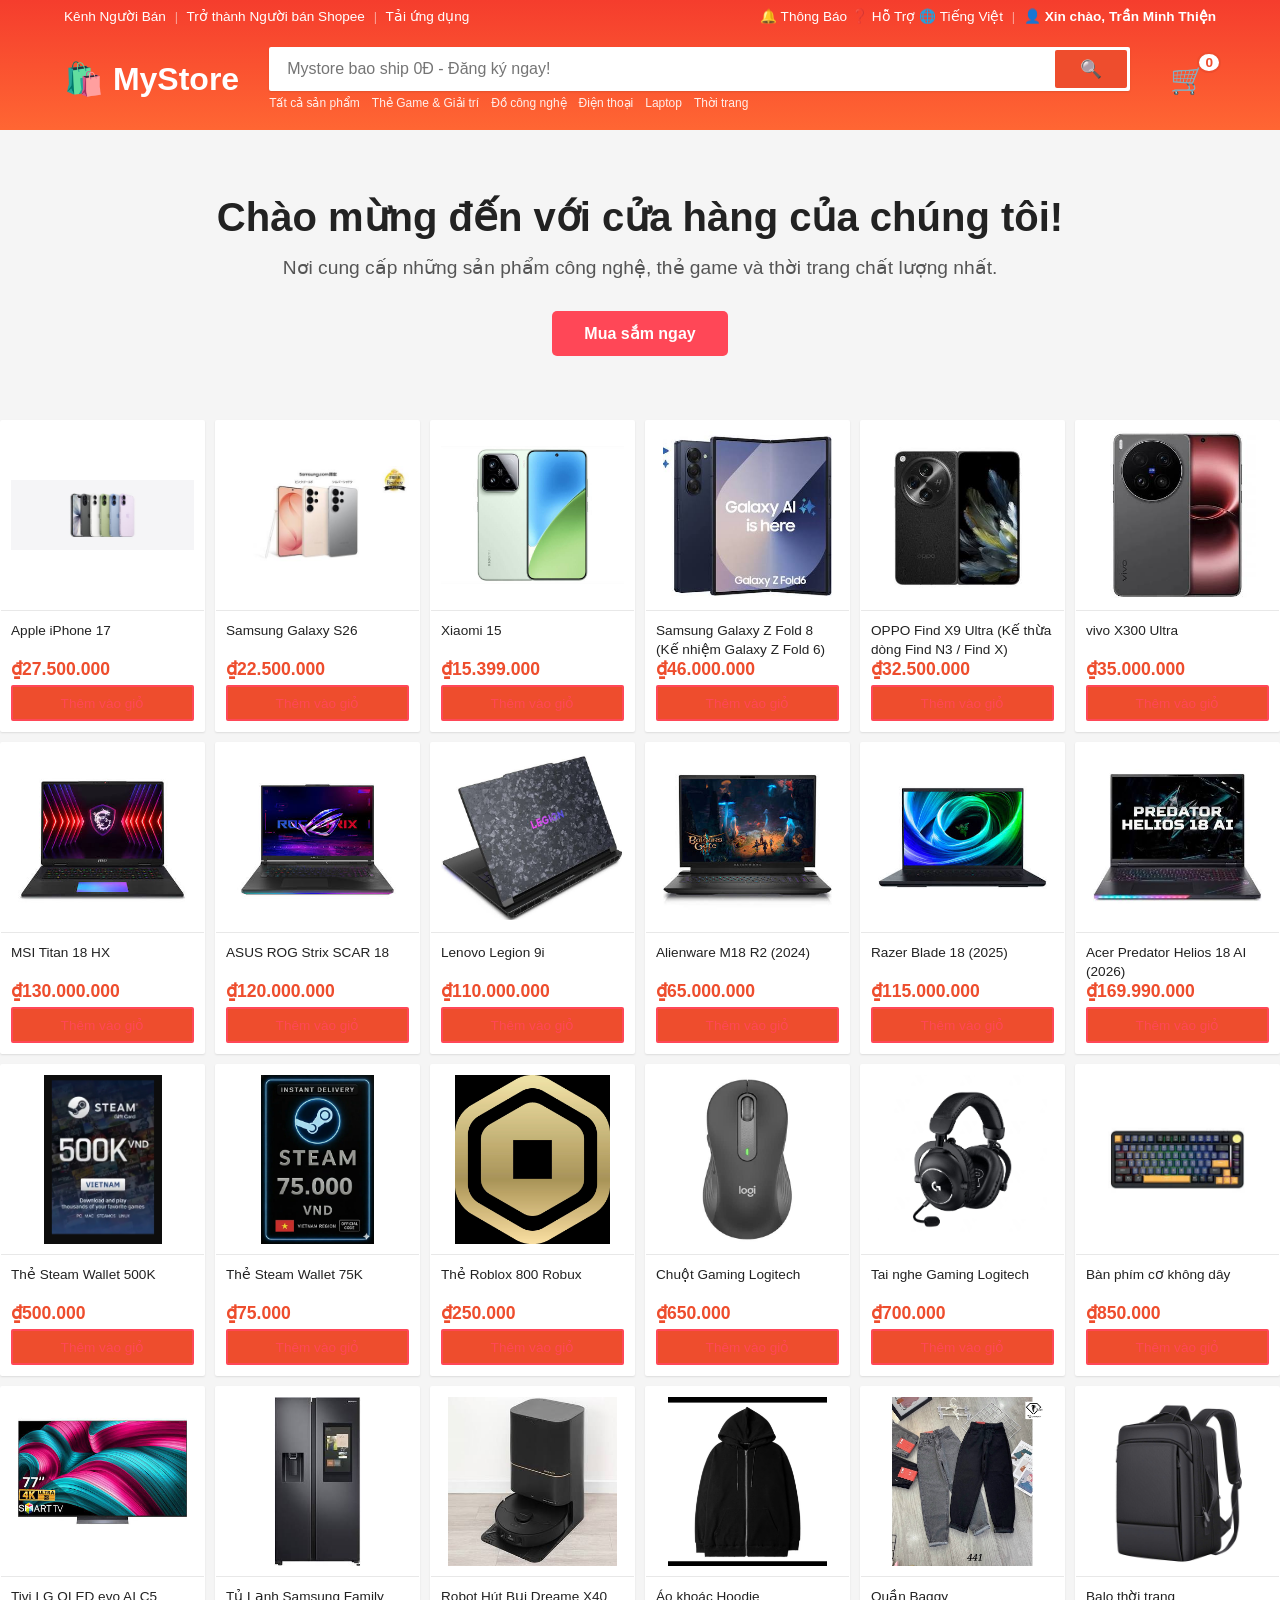
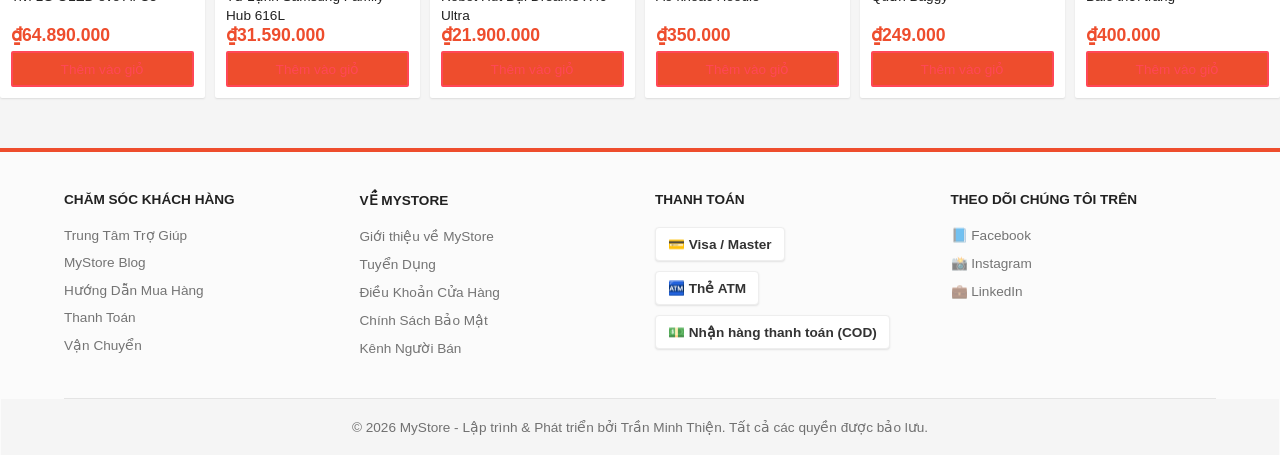
<file: index.html>
<!DOCTYPE html>
<html lang="vi">
<head>
    <meta charset="UTF-8">
    <meta name="viewport" content="width=device-width, initial-scale=1.0">
    <title>Cửa Hàng Của Tôi</title>
    <link rel="stylesheet" href="style.css">
</head>
<body>
    <div class="cart-overlay" id="cart-overlay">
        <div class="cart-popup">
            <div class="cart-header">
                <h2>Giỏ hàng của bạn</h2>
                <button class="close-cart" id="close-cart" aria-label="Đóng giỏ hàng">&times;</button>
            </div>
            <ul id="popup-cart-items">
            </ul>
            <hr>
            <div class="cart-footer">
                <p class="total">Tổng: <span id="popup-cart-total">0</span> VNĐ</p>
                <button id="popup-checkout-btn">Thanh toán</button>
            </div>
        </div>
    </div>

    <header class="shopee-header">
        <div class="header-top">
            <div class="header-links-left">
                <a href="seller.html">Kênh Người Bán</a>
                <span class="divider">|</span>
                <a href="#">Trở thành Người bán Shopee</a>
                <span class="divider">|</span>
                <a href="#">Tải ứng dụng</a>
            </div>
            <div class="header-links-right">
                <a href="#">🔔 Thông Báo</a>
                <a href="#">❓ Hỗ Trợ</a>
                <a href="#">🌐 Tiếng Việt</a>
                <span class="divider">|</span>
                <a href="profile.html" style="font-weight: bold;">👤 Xin chào, Trần Minh Thiện</a>
            </div>
        </div>

        <div class="header-main">
            <div class="logo">
                <a href="index.html">🛍️ MyStore</a>
            </div>
            
            <div class="search-container">
                <div class="shopee-search-box">
                    <input type="text" id="search-input" placeholder="Mystore bao ship 0Đ - Đăng ký ngay!">
                    <button id="search-btn">🔍</button>
                </div>
                <div class="search-tags">
                    <a href="products.html?category=all">Tất cả sản phẩm</a>
                    <a href="products.html?category=game">Thẻ Game & Giải trí</a>
                    <a href="products.html?category=tech">Đồ công nghệ</a>
                    <a href="products.html?category=phone">Điện thoại</a>
                    <a href="products.html?category=laptop">Laptop</a>
                    <a href="products.html?category=fashion">Thời trang</a>
                </div>
            </div>

            <div class="cart-icon-wrapper" id="cart-icon-btn">
                <div class="cart-icon">
                    🛒
                    <span class="cart-badge" id="cart-count">0</span>
                </div>
            </div>
        </div>
    </header>
    <main class="home-main">
        <section class="hero">
            <h1>Chào mừng đến với cửa hàng của chúng tôi!</h1>
            <p>Nơi cung cấp những sản phẩm công nghệ, thẻ game và thời trang chất lượng nhất.</p>
            <a href="products.html" class="btn-primary">Mua sắm ngay</a>
        </section>
    </main>

    <main>
        <section class="products" id="product-list">
        </section>
    <script src="script.js"></script>
    <div id="toast-container"></div>
</body>
    <footer class="shopee-footer">
        <div class="footer-container">
            <div class="footer-col">
                <h4>CHĂM SÓC KHÁCH HÀNG</h4>
                <ul>
                    <li><a href="#">Trung Tâm Trợ Giúp</a></li>
                    <li><a href="#">MyStore Blog</a></li>
                    <li><a href="#">Hướng Dẫn Mua Hàng</a></li>
                    <li><a href="#">Thanh Toán</a></li>
                    <li><a href="#">Vận Chuyển</a></li>
                </ul>
            </div>
            
            <div class="footer-col">
                <h4>VỀ MYSTORE</h4>
                <ul>
                    <li><a href="about.html">Giới thiệu về MyStore</a></li>
                    <li><a href="#">Tuyển Dụng</a></li>
                    <li><a href="#">Điều Khoản Cửa Hàng</a></li>
                    <li><a href="#">Chính Sách Bảo Mật</a></li>
                    <li><a href="seller.html">Kênh Người Bán</a></li>
                </ul>
            </div>
            
            <div class="footer-col">
                <h4>THANH TOÁN</h4>
                <div class="payment-icons">
                    <span class="pay-icon">💳 Visa / Master</span>
                    <span class="pay-icon">🏧 Thẻ ATM</span>
                    <span class="pay-icon">💵 Nhận hàng thanh toán (COD)</span>
                </div>
            </div>
            
            <div class="footer-col">
                <h4>THEO DÕI CHÚNG TÔI TRÊN</h4>
                <ul>
                    <li><a href="#">📘 Facebook</a></li>
                    <li><a href="#">📸 Instagram</a></li>
                    <li><a href="#">💼 LinkedIn</a></li>
                </ul>
            </div>
        </div>
        
        <div class="footer-bottom">
            <p>&copy; 2026 MyStore - Lập trình & Phát triển bởi Trần Minh Thiện. Tất cả các quyền được bảo lưu.</p>
        </div>
    </footer>
</html>
</file>
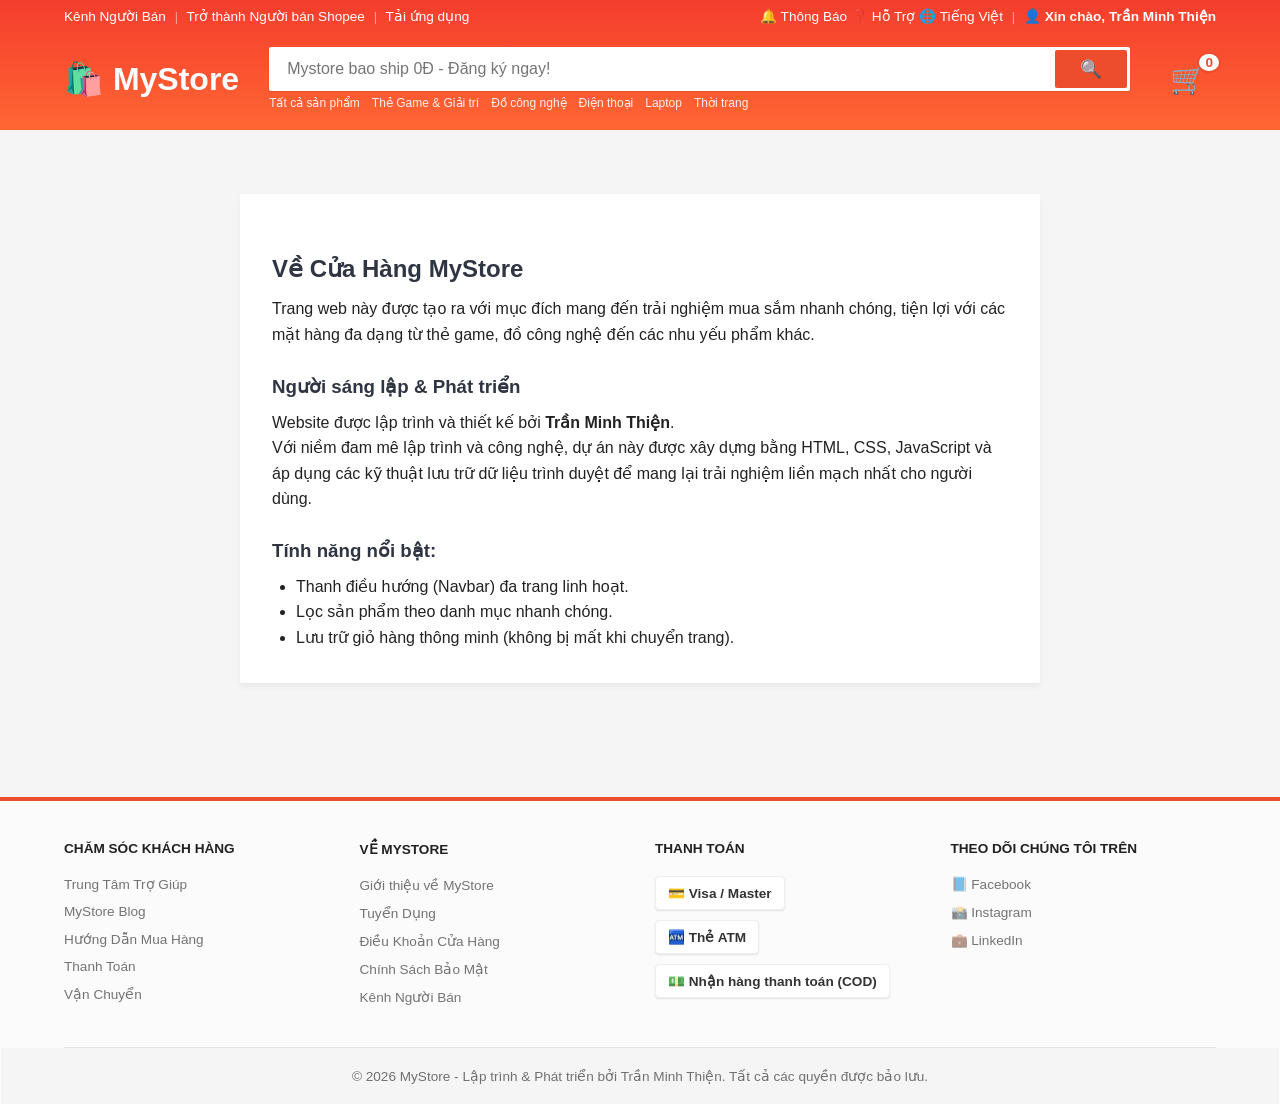
<file: about.html>
<!DOCTYPE html>
<html lang="vi">
<head>
    <meta charset="UTF-8">
    <meta name="viewport" content="width=device-width, initial-scale=1.0">
    <title>Giới Thiệu | Cửa Hàng</title>
    <link rel="stylesheet" href="style.css">
</head>
    <div class="cart-overlay" id="cart-overlay">
        <div class="cart-popup">
            <div class="cart-header">
                <h2>Giỏ hàng của bạn</h2>
                <button class="close-cart" id="close-cart">&times;</button>
            </div>
            <ul id="popup-cart-items">
            </ul>
            <hr>
            <div class="cart-footer">
                <p class="total">Tổng: <span id="popup-cart-total">0</span> VNĐ</p>
                <button id="popup-checkout-btn">Thanh toán</button>
            </div>
        </div>
    </div>
<body>
    <header class="shopee-header">
        <div class="header-top">
            <div class="header-links-left">
                <a href="seller.html">Kênh Người Bán</a>
                <span class="divider">|</span>
                <a href="#">Trở thành Người bán Shopee</a>
                <span class="divider">|</span>
                <a href="#">Tải ứng dụng</a>
            </div>
            <div class="header-links-right">
                <a href="#">🔔 Thông Báo</a>
                <a href="#">❓ Hỗ Trợ</a>
                <a href="#">🌐 Tiếng Việt</a>
                <span class="divider">|</span>
                <a href="profile.html" style="font-weight: bold;">👤 Xin chào, Trần Minh Thiện</a>
            </div>
        </div>

        <div class="header-main">
            <div class="logo">
                <a href="index.html">🛍️ MyStore</a>
            </div>
            
            <div class="search-container">
                <div class="shopee-search-box">
                    <input type="text" id="search-input" placeholder="Mystore bao ship 0Đ - Đăng ký ngay!">
                    <button id="search-btn">🔍</button>
                </div>
                <div class="search-tags">
                    <a href="products.html?category=all">Tất cả sản phẩm</a>
                    <a href="products.html?category=game">Thẻ Game & Giải trí</a>
                    <a href="products.html?category=tech">Đồ công nghệ</a>
                    <a href="products.html?category=phone">Điện thoại</a>
                    <a href="products.html?category=laptop">Laptop</a>
                    <a href="products.html?category=fashion">Thời trang</a>
                </div>
            </div>

            <div class="cart-icon-wrapper" id="cart-icon-btn">
                <div class="cart-icon">
                    🛒
                    <span class="cart-badge" id="cart-count">0</span>
                </div>
            </div>
        </div>
    </header>
    <main class="about-main">
        <section class="about-content">
            <h2>Về Cửa Hàng MyStore</h2>
            <p>Trang web này được tạo ra với mục đích mang đến trải nghiệm mua sắm nhanh chóng, tiện lợi với các mặt hàng đa dạng từ thẻ game, đồ công nghệ đến các nhu yếu phẩm khác.</p>
            
            <div class="creator-info">
                <h3>Người sáng lập & Phát triển</h3>
                <p>Website được lập trình và thiết kế bởi <strong>Trần Minh Thiện</strong>.</p>
                <p>Với niềm đam mê lập trình và công nghệ, dự án này được xây dựng bằng HTML, CSS, JavaScript và áp dụng các kỹ thuật lưu trữ dữ liệu trình duyệt để mang lại trải nghiệm liền mạch nhất cho người dùng.</p>
            </div>

            <div class="features-info">
                <h3>Tính năng nổi bật:</h3>
                <ul>
                    <li>Thanh điều hướng (Navbar) đa trang linh hoạt.</li>
                    <li>Lọc sản phẩm theo danh mục nhanh chóng.</li>
                    <li>Lưu trữ giỏ hàng thông minh (không bị mất khi chuyển trang).</li>
                </ul>
            </div>
        </section>
    </main>

    <script src="script.js"></script>
    <div id="toast-container"></div>
</body>
    <footer class="shopee-footer">
        <div class="footer-container">
            <div class="footer-col">
                <h4>CHĂM SÓC KHÁCH HÀNG</h4>
                <ul>
                    <li><a href="#">Trung Tâm Trợ Giúp</a></li>
                    <li><a href="#">MyStore Blog</a></li>
                    <li><a href="#">Hướng Dẫn Mua Hàng</a></li>
                    <li><a href="#">Thanh Toán</a></li>
                    <li><a href="#">Vận Chuyển</a></li>
                </ul>
            </div>
            
            <div class="footer-col">
                <h4>VỀ MYSTORE</h4>
                <ul>
                    <li><a href="about.html">Giới thiệu về MyStore</a></li>
                    <li><a href="#">Tuyển Dụng</a></li>
                    <li><a href="#">Điều Khoản Cửa Hàng</a></li>
                    <li><a href="#">Chính Sách Bảo Mật</a></li>
                    <li><a href="seller.html">Kênh Người Bán</a></li>
                </ul>
            </div>
            
            <div class="footer-col">
                <h4>THANH TOÁN</h4>
                <div class="payment-icons">
                    <span class="pay-icon">💳 Visa / Master</span>
                    <span class="pay-icon">🏧 Thẻ ATM</span>
                    <span class="pay-icon">💵 Nhận hàng thanh toán (COD)</span>
                </div>
            </div>
            
            <div class="footer-col">
                <h4>THEO DÕI CHÚNG TÔI TRÊN</h4>
                <ul>
                    <li><a href="#">📘 Facebook</a></li>
                    <li><a href="#">📸 Instagram</a></li>
                    <li><a href="#">💼 LinkedIn</a></li>
                </ul>
            </div>
        </div>
        
        <div class="footer-bottom">
            <p>&copy; 2026 MyStore - Lập trình & Phát triển bởi Trần Minh Thiện. Tất cả các quyền được bảo lưu.</p>
        </div>
    </footer>
</html>
</file>
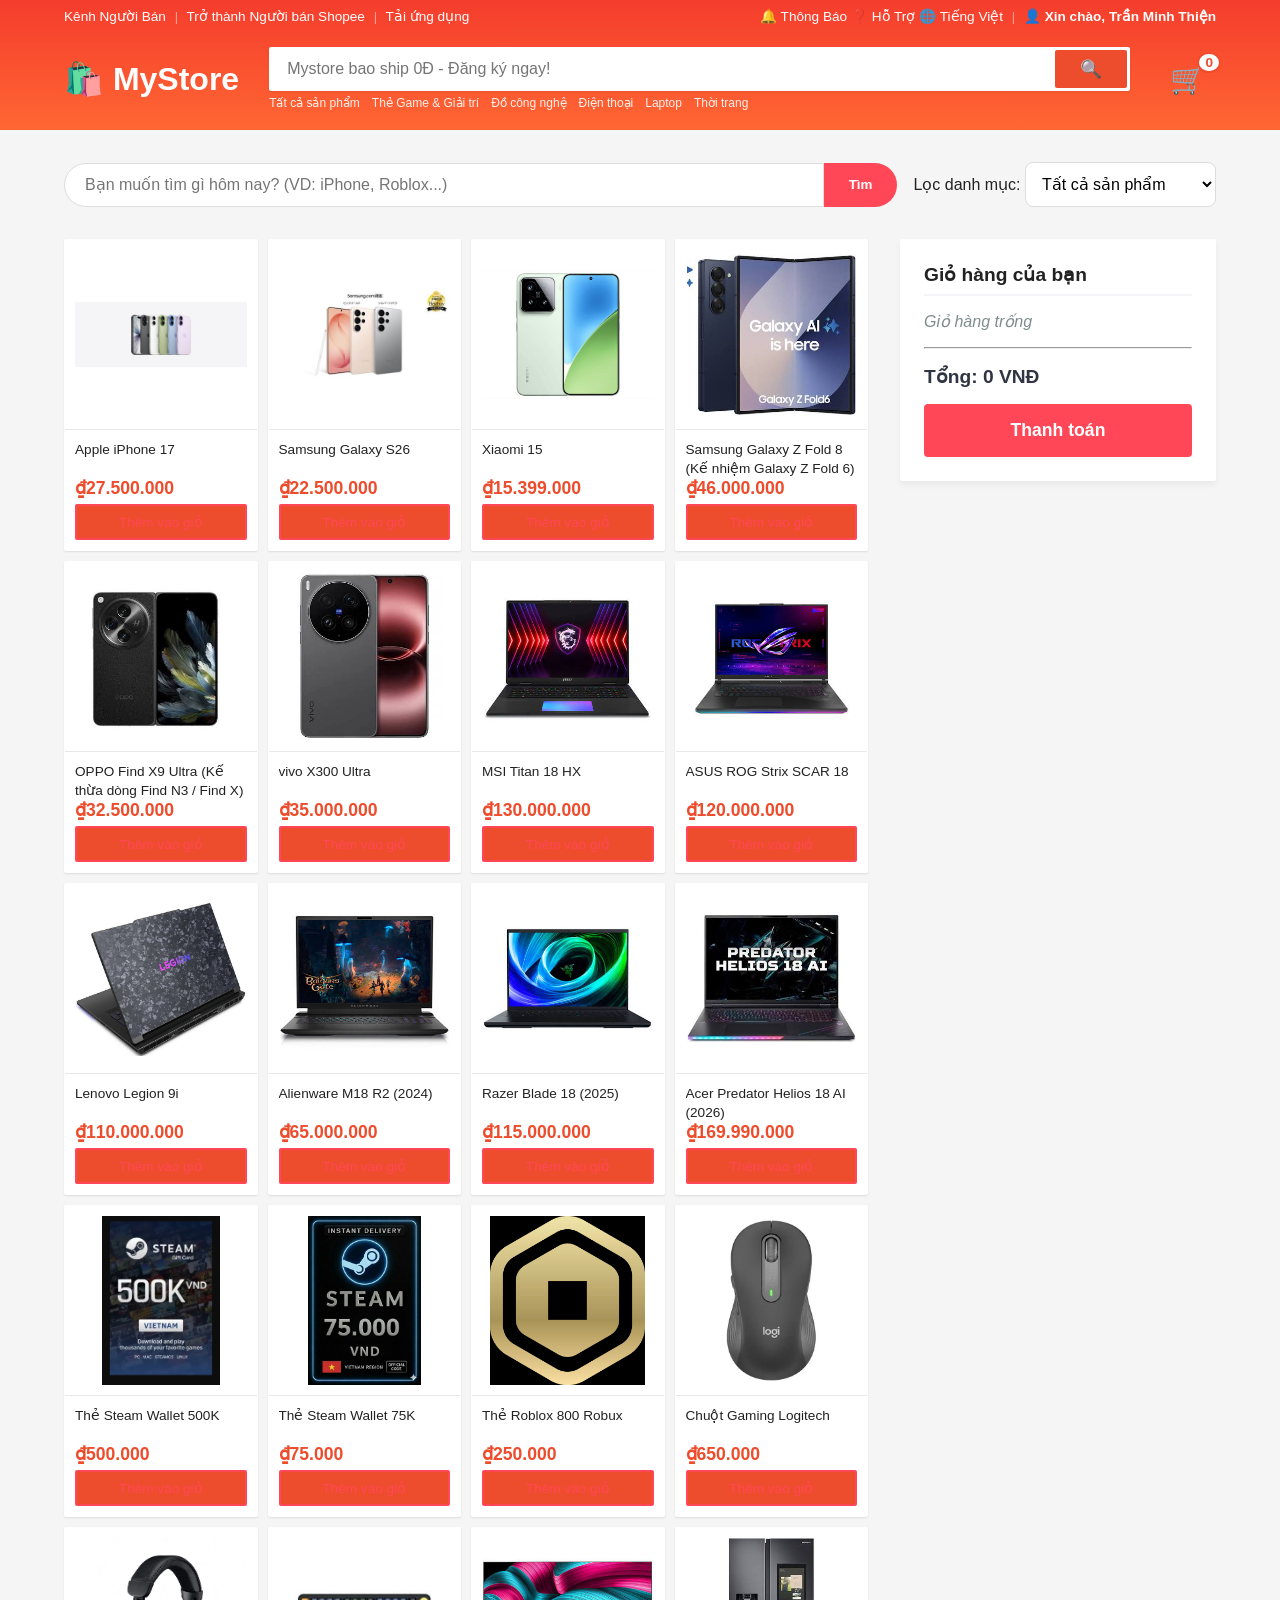
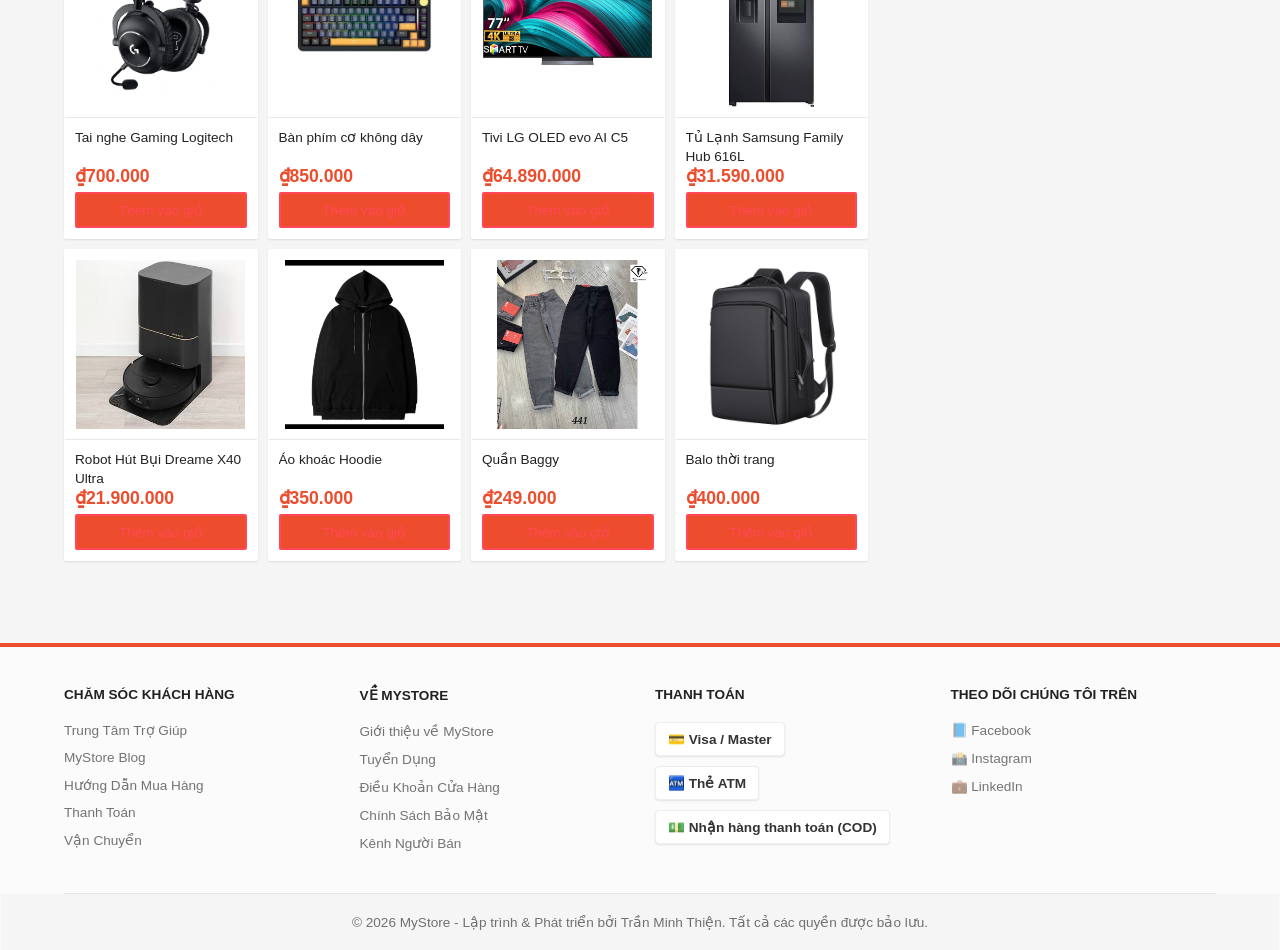
<file: products.html>
<!DOCTYPE html>
<html lang="vi">
<head>
    <meta charset="UTF-8">
    <meta name="viewport" content="width=device-width, initial-scale=1.0">
    <title>Sản Phẩm | Cửa Hàng</title>
    <link rel="stylesheet" href="style.css">
</head>

    <div class="cart-overlay" id="cart-overlay">
        <div class="cart-popup">
            <div class="cart-header">
                <h2>Giỏ hàng của bạn</h2>
                <button class="close-cart" id="close-cart">&times;</button>
            </div>
            <ul id="popup-cart-items">
            </ul>
            <hr>
            <div class="cart-footer">
                <p class="total">Tổng: <span id="popup-cart-total">0</span> VNĐ</p>
                <button id="popup-checkout-btn">Thanh toán</button>
            </div>
        </div>
    </div>
<body>
    <header class="shopee-header">
        <div class="header-top">
            <div class="header-links-left">
                <a href="seller.html">Kênh Người Bán</a>
                <span class="divider">|</span>
                <a href="#">Trở thành Người bán Shopee</a>
                <span class="divider">|</span>
                <a href="#">Tải ứng dụng</a>
            </div>
            <div class="header-links-right">
                <a href="#">🔔 Thông Báo</a>
                <a href="#">❓ Hỗ Trợ</a>
                <a href="#">🌐 Tiếng Việt</a>
                <span class="divider">|</span>
                <a href="profile.html" style="font-weight: bold;">👤 Xin chào, Trần Minh Thiện</a>
            </div>
        </div>

        <div class="header-main">
            <div class="logo">
                <a href="index.html">🛍️ MyStore</a>
            </div>
            
            <div class="search-container">
                <div class="shopee-search-box">
                    <input type="text" id="search-input" placeholder="Mystore bao ship 0Đ - Đăng ký ngay!">
                    <button id="search-btn">🔍</button>
                </div>
<div class="search-tags">
    <a href="products.html?category=all">Tất cả sản phẩm</a>
    <a href="products.html?category=game">Thẻ Game & Giải trí</a>
    <a href="products.html?category=tech">Đồ công nghệ</a>
    <a href="products.html?category=phone">Điện thoại</a>
    <a href="products.html?category=laptop">Laptop</a>
    <a href="products.html?category=fashion">Thời trang</a>
</div>
            </div>

            <div class="cart-icon-wrapper" id="cart-icon-btn">
                <div class="cart-icon">
                    🛒
                    <span class="cart-badge" id="cart-count">0</span>
                </div>
            </div>
        </div>
    </header>


    <div class="search-filter-section">
        <div class="search-box">
            <input type="text" id="search-input" placeholder="Bạn muốn tìm gì hôm nay? (VD: iPhone, Roblox...)">
            <button id="search-btn">Tìm</button>
        </div>
        
        <div class="category-box">
            <label for="category">Lọc danh mục: </label>
            <select id="category">
                <option value="all">Tất cả sản phẩm</option>
                <option value="game">Thẻ Game & Giải trí</option>
                <option value="tech">Đồ công nghệ</option>
                <option value="phone">Điện thoại</option>
                <option value="laptop">Laptop</option>
                <option value="fashion">Thời trang</option>
            </select>
        </div>
    </div>

    <main class="products-layout">
        <div class="products-container">
            
            <section class="products" id="product-list">
            </section>
        </div>
        <aside class="cart-section">
            <h2>Giỏ hàng của bạn</h2>
            <ul id="cart-items">
                <p class="empty-msg">Giỏ hàng trống</p>
            </ul>
            <hr>
            <p class="total">Tổng: <span id="cart-total">0</span> VNĐ</p>
            <button id="checkout-btn">Thanh toán</button>
        </aside>
    </main>

    <script src="script.js"></script>
    <div id="toast-container"></div>
</body>
    <footer class="shopee-footer">
        <div class="footer-container">
            <div class="footer-col">
                <h4>CHĂM SÓC KHÁCH HÀNG</h4>
                <ul>
                    <li><a href="#">Trung Tâm Trợ Giúp</a></li>
                    <li><a href="#">MyStore Blog</a></li>
                    <li><a href="#">Hướng Dẫn Mua Hàng</a></li>
                    <li><a href="#">Thanh Toán</a></li>
                    <li><a href="#">Vận Chuyển</a></li>
                </ul>
            </div>
            
            <div class="footer-col">
                <h4>VỀ MYSTORE</h4>
                <ul>
                    <li><a href="about.html">Giới thiệu về MyStore</a></li>
                    <li><a href="#">Tuyển Dụng</a></li>
                    <li><a href="#">Điều Khoản Cửa Hàng</a></li>
                    <li><a href="#">Chính Sách Bảo Mật</a></li>
                    <li><a href="seller.html">Kênh Người Bán</a></li>
                </ul>
            </div>
            
            <div class="footer-col">
                <h4>THANH TOÁN</h4>
                <div class="payment-icons">
                    <span class="pay-icon">💳 Visa / Master</span>
                    <span class="pay-icon">🏧 Thẻ ATM</span>
                    <span class="pay-icon">💵 Nhận hàng thanh toán (COD)</span>
                </div>
            </div>
            
            <div class="footer-col">
                <h4>THEO DÕI CHÚNG TÔI TRÊN</h4>
                <ul>
                    <li><a href="#">📘 Facebook</a></li>
                    <li><a href="#">📸 Instagram</a></li>
                    <li><a href="#">💼 LinkedIn</a></li>
                </ul>
            </div>
        </div>
        
        <div class="footer-bottom">
            <p>&copy; 2026 MyStore - Lập trình & Phát triển bởi Trần Minh Thiện. Tất cả các quyền được bảo lưu.</p>
        </div>
    </footer>
</html>
</file>
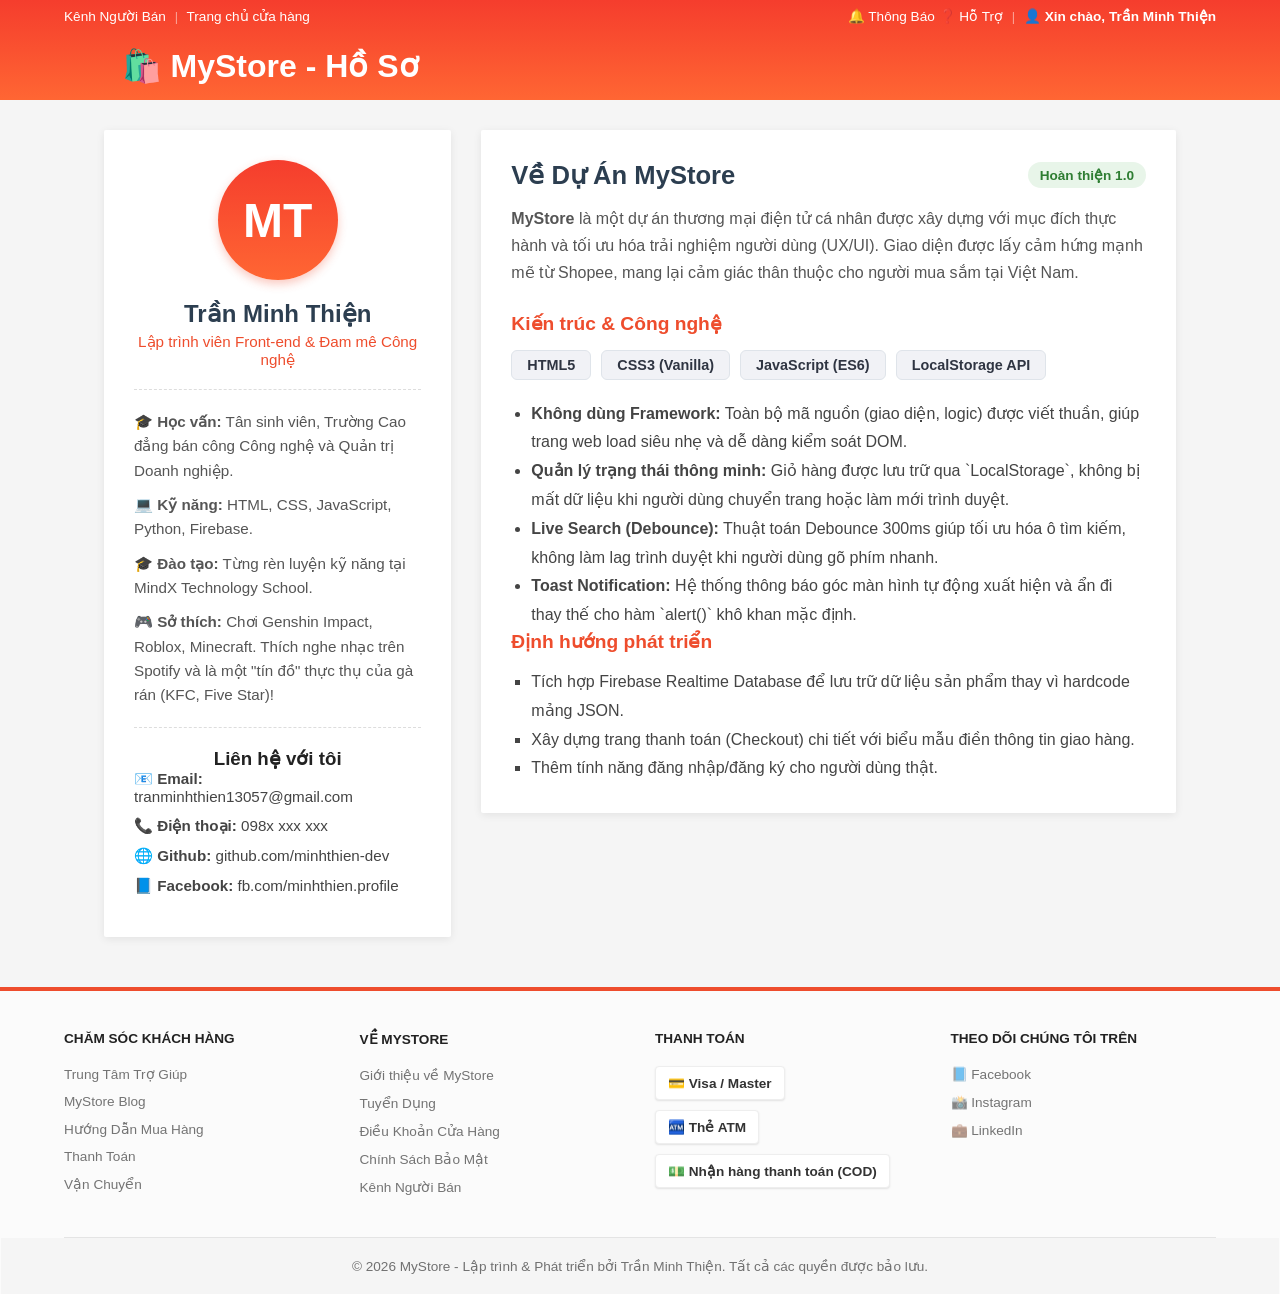
<file: profile.html>
<!DOCTYPE html>
<html lang="vi">
<head>
    <meta charset="UTF-8">
    <meta name="viewport" content="width=device-width, initial-scale=1.0">
    <title>Hồ Sơ Nhà Phát Triển | MyStore</title>
    <link rel="stylesheet" href="style.css">
</head>
<body class="profile-page">
    <header class="shopee-header">
        <div class="header-top">
            <div class="header-links-left">
                <a href="seller.html">Kênh Người Bán</a>
                <span class="divider">|</span>
                <a href="index.html">Trang chủ cửa hàng</a>
            </div>
            <div class="header-links-right">
                <a href="#">🔔 Thông Báo</a>
                <a href="#">❓ Hỗ Trợ</a>
                <span class="divider">|</span>
                <a href="profile.html" style="font-weight: bold;">👤 Xin chào, Trần Minh Thiện</a>
            </div>
        </div>
        <div class="header-main" style="padding: 15px 5%;">
            <div class="logo">
                <a href="index.html">🛍️ MyStore - Hồ Sơ</a>
            </div>
        </div>
    </header>

    <!-- Nội dung trang cá nhân -->
    <main class="profile-container">
        <aside class="profile-sidebar">
            <div class="profile-card user-bio">
                <div class="avatar-placeholder">
                    <span class="avatar-text">MT</span>
                </div>
                <h2>Trần Minh Thiện</h2>
                <p class="tagline">Lập trình viên Front-end & Đam mê Công nghệ</p>
                
                <hr class="profile-divider">
                
                <div class="bio-details">
                    <p>🎓 <strong>Học vấn:</strong> Tân sinh viên, Trường Cao đẳng bán công Công nghệ và Quản trị Doanh nghiệp.</p>
                    <p>💻 <strong>Kỹ năng:</strong> HTML, CSS, JavaScript, Python, Firebase.</p>
                    <p>🎓 <strong>Đào tạo:</strong> Từng rèn luyện kỹ năng tại MindX Technology School.</p>
                    <p>🎮 <strong>Sở thích:</strong> Chơi Genshin Impact, Roblox, Minecraft. Thích nghe nhạc trên Spotify và là một "tín đồ" thực thụ của gà rán (KFC, Five Star)!</p>
                </div>

                <hr class="profile-divider">

                <h3>Liên hệ với tôi</h3>
                <ul class="contact-list">
                    <li>📧 <strong>Email:</strong> tranminhthien13057@gmail.com</li>
                    <li>📞 <strong>Điện thoại:</strong> 098x xxx xxx</li>
                    <li>🌐 <strong>Github:</strong> github.com/minhthien-dev</li>
                    <li>📘 <strong>Facebook:</strong> fb.com/minhthien.profile</li>
                </ul>
            </div>
        </aside>

        <section class="profile-content">
            <div class="profile-card project-details">
                <div class="project-header">
                    <h2>Về Dự Án MyStore</h2>
                    <span class="status-badge">Hoàn thiện 1.0</span>
                </div>
                <p class="project-intro">
                    <strong>MyStore</strong> là một dự án thương mại điện tử cá nhân được xây dựng với mục đích thực hành và tối ưu hóa trải nghiệm người dùng (UX/UI). Giao diện được lấy cảm hứng mạnh mẽ từ Shopee, mang lại cảm giác thân thuộc cho người mua sắm tại Việt Nam.
                </p>

                <div class="tech-stack">
                    <h3>Kiến trúc & Công nghệ</h3>
                    <div class="tech-tags">
                        <span>HTML5</span>
                        <span>CSS3 (Vanilla)</span>
                        <span>JavaScript (ES6)</span>
                        <span>LocalStorage API</span>
                    </div>
                    <ul class="tech-features">
                        <li><strong>Không dùng Framework:</strong> Toàn bộ mã nguồn (giao diện, logic) được viết thuần, giúp trang web load siêu nhẹ và dễ dàng kiểm soát DOM.</li>
                        <li><strong>Quản lý trạng thái thông minh:</strong> Giỏ hàng được lưu trữ qua `LocalStorage`, không bị mất dữ liệu khi người dùng chuyển trang hoặc làm mới trình duyệt.</li>
                        <li><strong>Live Search (Debounce):</strong> Thuật toán Debounce 300ms giúp tối ưu hóa ô tìm kiếm, không làm lag trình duyệt khi người dùng gõ phím nhanh.</li>
                        <li><strong>Toast Notification:</strong> Hệ thống thông báo góc màn hình tự động xuất hiện và ẩn đi thay thế cho hàm `alert()` khô khan mặc định.</li>
                    </ul>
                </div>

                <div class="future-plans">
                    <h3>Định hướng phát triển</h3>
                    <ul>
                        <li>Tích hợp Firebase Realtime Database để lưu trữ dữ liệu sản phẩm thay vì hardcode mảng JSON.</li>
                        <li>Xây dựng trang thanh toán (Checkout) chi tiết với biểu mẫu điền thông tin giao hàng.</li>
                        <li>Thêm tính năng đăng nhập/đăng ký cho người dùng thật.</li>
                    </ul>
                </div>
            </div>
        </section>
    </main>

    <script src="script.js"></script>
</body>

    <footer class="shopee-footer">
        <div class="footer-container">
            <div class="footer-col">
                <h4>CHĂM SÓC KHÁCH HÀNG</h4>
                <ul>
                    <li><a href="#">Trung Tâm Trợ Giúp</a></li>
                    <li><a href="#">MyStore Blog</a></li>
                    <li><a href="#">Hướng Dẫn Mua Hàng</a></li>
                    <li><a href="#">Thanh Toán</a></li>
                    <li><a href="#">Vận Chuyển</a></li>
                </ul>
            </div>
            

            <div class="footer-col">
                <h4>VỀ MYSTORE</h4>
                <ul>
                    <li><a href="about.html">Giới thiệu về MyStore</a></li>
                    <li><a href="#">Tuyển Dụng</a></li>
                    <li><a href="#">Điều Khoản Cửa Hàng</a></li>
                    <li><a href="#">Chính Sách Bảo Mật</a></li>
                    <li><a href="seller.html">Kênh Người Bán</a></li>
                </ul>
            </div>
     
            <div class="footer-col">
                <h4>THANH TOÁN</h4>
                <div class="payment-icons">
                    <span class="pay-icon">💳 Visa / Master</span>
                    <span class="pay-icon">🏧 Thẻ ATM</span>
                    <span class="pay-icon">💵 Nhận hàng thanh toán (COD)</span>
                </div>
            </div>
            
            <div class="footer-col">
                <h4>THEO DÕI CHÚNG TÔI TRÊN</h4>
                <ul>
                    <li><a href="#">📘 Facebook</a></li>
                    <li><a href="#">📸 Instagram</a></li>
                    <li><a href="#">💼 LinkedIn</a></li>
                </ul>
            </div>
        </div>
        <div class="footer-bottom">
            <p>&copy; 2026 MyStore - Lập trình & Phát triển bởi Trần Minh Thiện. Tất cả các quyền được bảo lưu.</p>
        </div>
    </footer>
</html>
</file>
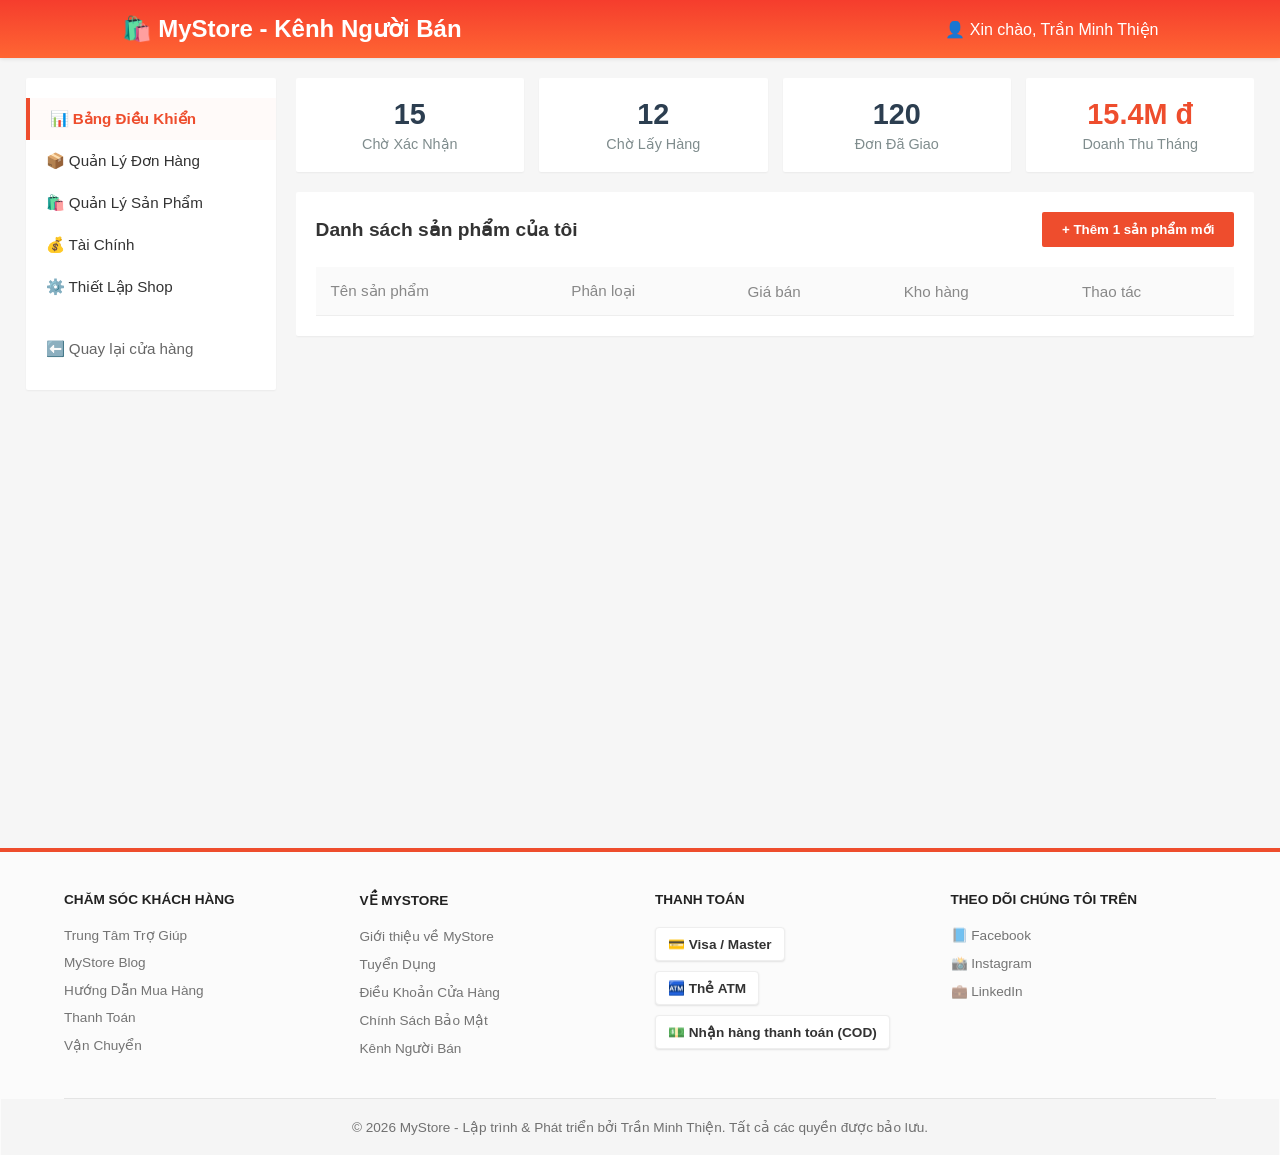
<file: seller.html>
<!DOCTYPE html>
<html lang="vi">
<head>
    <meta charset="UTF-8">
    <meta name="viewport" content="width=device-width, initial-scale=1.0">
    <title>Kênh Người Bán | MyStore</title>
    <link rel="stylesheet" href="style.css">
</head>
<body class="seller-page">
    <header class="shopee-header seller-header">
        <div class="header-main" style="padding: 15px 5%;">
            <div class="logo">
                <a href="index.html" style="font-size: 1.5rem;">🛍️ MyStore - Kênh Người Bán</a>
            </div>
            <div class="header-links-right" style="margin-left: auto;">
                <span style="color: white; font-weight: 500; font-size: 1rem;">
                    👤 Xin chào, Trần Minh Thiện
                </span>
            </div>
        </div>
    </header>

    <div class="seller-container">
        <aside class="seller-sidebar">
            <ul class="seller-menu">
                <li class="active"><a href="#">📊 Bảng Điều Khiển</a></li>
                <li><a href="#">📦 Quản Lý Đơn Hàng</a></li>
                <li><a href="#">🛍️ Quản Lý Sản Phẩm</a></li>
                <li><a href="#">💰 Tài Chính</a></li>
                <li><a href="#">⚙️ Thiết Lập Shop</a></li>
                <li><a href="index.html" style="color: #666; margin-top: 20px;">⬅️ Quay lại cửa hàng</a></li>
            </ul>
        </aside>

        <main class="seller-content">
            <section class="stats-grid">
                <div class="stat-card">
                    <h3>15</h3>
                    <p>Chờ Xác Nhận</p>
                </div>
                <div class="stat-card">
                    <h3>12</h3>
                    <p>Chờ Lấy Hàng</p>
                </div>
                <div class="stat-card">
                    <h3>120</h3>
                    <p>Đơn Đã Giao</p>
                </div>
                <div class="stat-card">
                    <h3 style="color: var(--shopee-orange);">15.4M đ</h3>
                    <p>Doanh Thu Tháng</p>
                </div>
            </section>

            <section class="product-management">
                <div class="pm-header">
                    <h2>Danh sách sản phẩm của tôi</h2>
                    <button class="btn-add-product" onclick="alert('Chức năng thêm sản phẩm đang được cập nhật!')">+ Thêm 1 sản phẩm mới</button>
                </div>
                
                <div class="table-responsive">
                    <table class="seller-table">
                        <thead>
                            <tr>
                                <th>Tên sản phẩm</th>
                                <th>Phân loại</th>
                                <th>Giá bán</th>
                                <th>Kho hàng</th>
                                <th>Thao tác</th>
                            </tr>
                        </thead>
                        <tbody id="seller-product-list">
                        </tbody>
                    </table>
                </div>
            </section>
        </main>
    </div>

    <script src="script.js"></script>
</body>
    <footer class="shopee-footer">
        <div class="footer-container">
            <div class="footer-col">
                <h4>CHĂM SÓC KHÁCH HÀNG</h4>
                <ul>
                    <li><a href="#">Trung Tâm Trợ Giúp</a></li>
                    <li><a href="#">MyStore Blog</a></li>
                    <li><a href="#">Hướng Dẫn Mua Hàng</a></li>
                    <li><a href="#">Thanh Toán</a></li>
                    <li><a href="#">Vận Chuyển</a></li>
                </ul>
            </div>
            
            <div class="footer-col">
                <h4>VỀ MYSTORE</h4>
                <ul>
                    <li><a href="about.html">Giới thiệu về MyStore</a></li>
                    <li><a href="#">Tuyển Dụng</a></li>
                    <li><a href="#">Điều Khoản Cửa Hàng</a></li>
                    <li><a href="#">Chính Sách Bảo Mật</a></li>
                    <li><a href="seller.html">Kênh Người Bán</a></li>
                </ul>
            </div>
            
            <div class="footer-col">
                <h4>THANH TOÁN</h4>
                <div class="payment-icons">
                    <span class="pay-icon">💳 Visa / Master</span>
                    <span class="pay-icon">🏧 Thẻ ATM</span>
                    <span class="pay-icon">💵 Nhận hàng thanh toán (COD)</span>
                </div>
            </div>
            
            <div class="footer-col">
                <h4>THEO DÕI CHÚNG TÔI TRÊN</h4>
                <ul>
                    <li><a href="#">📘 Facebook</a></li>
                    <li><a href="#">📸 Instagram</a></li>
                    <li><a href="#">💼 LinkedIn</a></li>
                </ul>
            </div>
        </div>
        
        <div class="footer-bottom">
            <p>&copy; 2026 MyStore - Lập trình & Phát triển bởi Trần Minh Thiện. Tất cả các quyền được bảo lưu.</p>
        </div>
    </footer>
</html>
</file>
<file: style.css>
/*
1. BIẾN CƠ SỞ & RESET
*/
:root {
    --primary-color: #e94560;
    --primary-hover: #d13d56;
    --nav-bg: #1a1a2e;
    --nav-cart-bg: #0f3460;
    --bg-color: #f8f9fa;
    --text-color: #333;
    --danger-color: #e74c3c;
    --border-radius: 8px;
}

* {
    box-sizing: border-box;
    margin: 0;
    padding: 0;
}

body {
    font-family: 'Segoe UI', Tahoma, Geneva, Verdana, sans-serif;
    background-color: var(--bg-color);
    color: var(--text-color);
}

a {
    text-decoration: none;
    color: inherit;
}

/*
2. TRANG CHỦ & GIỚI THIỆU
*/
.home-main, .about-main {
    padding: 4rem 5%;
    text-align: center;
}

.hero h1 { font-size: 2.5rem; margin-bottom: 1rem; }
.hero p { font-size: 1.2rem; margin-bottom: 2rem; color: #555; }

.btn-primary {
    background-color: var(--primary-color);
    color: white;
    padding: 0.8rem 2rem;
    border-radius: 5px;
    font-weight: bold;
    display: inline-block;
    transition: 0.3s;
}

.btn-primary:hover {
    background-color: var(--primary-hover);
}

.about-content {
    max-width: 800px;
    margin: 0 auto;
    text-align: left;
    line-height: 1.6;
    background: white;
    padding: 2rem;
    border-radius: var(--border-radius);
    box-shadow: 0 4px 6px rgba(0,0,0,0.05);
}

.about-content h2, .about-content h3 {
    color: var(--nav-bg);
    margin-top: 1.5rem;
    margin-bottom: 0.5rem;
}

.about-content ul {
    margin-left: 1.5rem;
}

/*
3. LAYOUT SẢN PHẨM & BỘ LỌC
*/
.products-layout {
    display: flex;
    gap: 2rem;
    padding: 2rem 5%;
    max-width: 1400px;
    margin: 0 auto;
    align-items: flex-start;
}

.products-container { flex: 3; }

.filter-bar {
    background: white;
    padding: 1rem;
    border-radius: var(--border-radius);
    margin-bottom: 1.5rem;
    box-shadow: 0 2px 4px rgba(0,0,0,0.05);
}

.filter-bar select {
    padding: 0.5rem;
    font-size: 1rem;
    border-radius: 4px;
    border: 1px solid #ccc;
    outline: none;
}

/*
4. CARD SẢN PHẨM
*/
.products {
    display: grid;
    grid-template-columns: repeat(auto-fill, minmax(220px, 1fr));
    gap: 1.5rem;
}

.product-card {
    background: #fff;
    padding: 1.5rem;
    border-radius: var(--border-radius);
    box-shadow: 0 4px 6px rgba(0,0,0,0.05);
    text-align: center;
    transition: 0.3s;
    display: flex;
    flex-direction: column;
}

.product-card:hover {
    transform: translateY(-5px);
    box-shadow: 0 8px 12px rgba(0,0,0,0.1);
}

.product-card img {
    width: 100%;
    height: 180px;
    object-fit: cover;
    border-radius: 5px;
    margin-bottom: 1rem;
}

.product-card h3 {
    font-size: 1.1rem;
    margin-bottom: 0.5rem;
    flex-grow: 1;
}

.product-price, .price-highlight {
    color: var(--primary-color);
    font-weight: bold;
}

.product-price {
    margin-bottom: 1rem;
    font-size: 1.2rem;
}

.product-card button {
    background-color: var(--nav-bg);
    color: white;
    border: none;
    padding: 0.8rem;
    cursor: pointer;
    border-radius: 4px;
    font-weight: bold;
    transition: 0.3s;
}

.product-card button:hover {
    background-color: var(--nav-cart-bg);
}

.no-products-msg {
    grid-column: 1 / -1;
    text-align: center;
    color: #777;
    font-size: 1.2rem;
    padding: 2rem;
}

/*
5. GIỎ HÀNG (SIDEBAR & POP-UP)
*/
.cart-section {
    flex: 1;
    background: #fff;
    padding: 1.5rem;
    border-radius: var(--border-radius);
    box-shadow: 0 4px 6px rgba(0,0,0,0.05);
    position: sticky;
    top: 80px;
    min-width: 300px;
}

.cart-section h2 {
    font-size: 1.2rem;
    margin-bottom: 1rem;
    border-bottom: 2px solid #f4f4f9;
    padding-bottom: 0.5rem;
}

#cart-items {
    list-style: none;
    max-height: 350px;
    overflow-y: auto;
    margin-bottom: 1rem;
    padding-right: 5px;
}

#cart-items li {
    display: flex;
    justify-content: space-between;
    align-items: center;
    margin-bottom: 12px;
    font-size: 0.95rem;
    border-bottom: 1px dashed #eee;
    padding-bottom: 5px;
}

.remove-btn {
    background-color: var(--danger-color);
    color: white;
    border: none;
    padding: 4px 8px;
    border-radius: 3px;
    cursor: pointer;
    font-size: 0.8rem;
    margin-left: 10px;
}

.empty-msg {
    color: #7f8c8d;
    font-style: italic;
}

.total {
    font-size: 1.2rem;
    font-weight: bold;
    margin: 1rem 0;
    color: var(--nav-bg);
}

#checkout-btn, #popup-checkout-btn {
    width: 100%;
    padding: 1rem;
    background-color: var(--primary-color);
    color: white;
    border: none;
    border-radius: 4px;
    cursor: pointer;
    font-weight: bold;
    font-size: 1.1rem;
    transition: 0.3s;
}

#checkout-btn:hover, #popup-checkout-btn:hover {
    background-color: var(--primary-hover);
}

.cart-overlay {
    position: fixed;
    top: 0;
    left: 0;
    width: 100%;
    height: 100%;
    background: rgba(0, 0, 0, 0.5);
    display: flex;
    justify-content: flex-end;
    visibility: hidden;
    opacity: 0;
    transition: opacity 0.3s, visibility 0.3s;
    z-index: 1000;
}

.cart-overlay.active {
    visibility: visible;
    opacity: 1;
}

.cart-popup {
    width: 380px;
    max-width: 100%;
    height: 100%;
    background: white;
    padding: 1.5rem;
    display: flex;
    flex-direction: column;
    transform: translateX(100%);
    transition: transform 0.3s ease-in-out;
    box-shadow: -5px 0 15px rgba(0,0,0,0.1);
}

.cart-overlay.active .cart-popup {
    transform: translateX(0);
}

.cart-header {
    display: flex;
    justify-content: space-between;
    align-items: center;
    border-bottom: 2px solid #f4f4f9;
    padding-bottom: 1rem;
    margin-bottom: 1rem;
}

.close-cart {
    background: none;
    border: none;
    font-size: 2rem;
    color: var(--danger-color);
    cursor: pointer;
    line-height: 1;
}

#popup-cart-items {
    list-style: none;
    flex-grow: 1;
    overflow-y: auto;
    padding-right: 5px;
}

#popup-cart-items li {
    display: flex;
    justify-content: space-between;
    align-items: center;
    margin-bottom: 15px;
    padding-bottom: 10px;
    border-bottom: 1px dashed #eee;
    font-size: 0.95rem;
}

.cart-footer {
    margin-top: auto;
    padding-top: 1rem;
}
@media (max-width: 800px) {
    .products-layout {
        flex-direction: column; 
    }
    
    .products-container, .cart-section {
        width: 100%; 
    }
    
    .cart-section {
        position: static; 
    }
}
/*
6. CẬP NHẬT BIẾN CƠ SỞ 
*/
:root {
    --primary-color: #ff4757;
    --primary-hover: #ff6b81;
    --nav-bg: #2f3542;      
    --nav-cart-bg: #57606f;
    --bg-color: #f1f2f6;    
    --text-color: #2f3542;
    --danger-color: #ff4757;
    --border-radius: 12px;   
    --card-shadow: 0 10px 20px rgba(0,0,0,0.05); 
    --card-shadow-hover: 0 15px 30px rgba(0,0,0,0.1);
}

/*
7. CẢI THIỆN CARD SẢN PHẨM
 */
.product-card {
    background: #fff;
    padding: 1.5rem;
    border-radius: var(--border-radius);
    box-shadow: var(--card-shadow);
    text-align: center;
    transition: all 0.3s cubic-bezier(0.25, 0.8, 0.25, 1);
    display: flex;
    flex-direction: column;
    border: 1px solid transparent;
}

.product-card:hover {
    transform: translateY(-8px);
    box-shadow: var(--card-shadow-hover);
    border: 1px solid #f1f2f6;
}

.product-card img {
    width: 100%;
    height: 200px;
    object-fit: contain;
    margin-bottom: 1.5rem;
    background-color: #fff; 
    padding: 10px;
    border-radius: 8px;
}

.product-card button {
    background-color: transparent;
    color: var(--primary-color);
    border: 2px solid var(--primary-color);
    padding: 0.8rem;
    cursor: pointer;
    border-radius: 8px; 
    font-weight: 600;
    transition: all 0.3s ease;
    margin-top: auto; 
}

.product-card button:hover {
    background-color: var(--primary-color);
    color: white;
}

/*
8.TOAST NOTIFICATION
*/
#toast-container {
    position: fixed;
    bottom: 20px;
    right: 20px;
    z-index: 9999;
    display: flex;
    flex-direction: column;
    gap: 10px;
}

.toast-msg {
    background: white;
    color: var(--text-color);
    padding: 15px 25px;
    border-radius: 8px;
    box-shadow: 0 5px 15px rgba(0,0,0,0.2);
    border-left: 4px solid #2ed573; 
    transform: translateX(100%);
    opacity: 0;
    animation: slideIn 0.4s forwards, slideOut 0.4s forwards 2.5s;
    font-weight: 500;
    display: flex;
    align-items: center;
    gap: 10px;
}

@keyframes slideIn {
    to { transform: translateX(0); opacity: 1; }
}

@keyframes slideOut {
    to { transform: translateX(120%); opacity: 0; }
}

.search-filter-section {
    max-width: 1400px;
    margin: 2rem auto 0;
    padding: 0 5%;
    display: flex;
    justify-content: space-between;
    align-items: center;
    flex-wrap: wrap;
    gap: 1rem;
}

.search-box {
    display: flex;
    flex: 1;
    min-width: 300px;
}

.search-box input {
    flex: 1;
    padding: 12px 20px;
    border: 1px solid #dcdde1;
    border-radius: 25px 0 0 25px; 
    outline: none;
    font-size: 1rem;
    transition: 0.3s;
}

.search-box input:focus { border-color: var(--primary-color); }

.search-box button {
    padding: 12px 25px;
    background: var(--primary-color);
    color: white;
    border: none;
    border-radius: 0 25px 25px 0;
    cursor: pointer;
    font-weight: bold;
    transition: 0.3s;
}

.search-box button:hover { background: var(--primary-hover); }


.category-box select {
    padding: 12px;
    border: 1px solid #dcdde1;
    border-radius: 8px;
    background: white;
    font-size: 1rem;
    cursor: pointer;
}


:root {
    --shopee-orange: #ee4d2d;
    --shopee-orange-hover: #f05d40;
    --shopee-gradient: linear-gradient(-180deg,#f53d2d,#f63);
    --bg-color: #f5f5f5;
    --text-color: #222;
    --border-color: rgba(0,0,0,.09);
    --border-radius: 2px;
}

body {
    background-color: var(--bg-color);
    font-family: 'Helvetica Neue', Helvetica, Arial, sans-serif;
}


.shopee-header {
    background: var(--shopee-gradient);
    color: white;
    padding: 0 5%;
    position: sticky;
    top: 0;
    z-index: 1000;
}

.header-top {
    display: flex;
    justify-content: space-between;
    font-size: 0.85rem;
    padding: 8px 0;
}

.header-top a {
    color: white;
    transition: opacity 0.2s;
}

.header-top a:hover { opacity: 0.7; }
.divider { margin: 0 5px; opacity: 0.5; font-size: 0.8rem; }

.header-main {
    display: flex;
    align-items: center;
    padding: 15px 0 20px;
    gap: 30px;
}

.logo a {
    font-size: 2rem;
    font-weight: bold;
    color: white;
}

/* 3. THANH TÌM KIẾM mới */
.search-container {
    flex: 1;
    display: flex;
    flex-direction: column;
}

.shopee-search-box {
    display: flex;
    background: white;
    border-radius: var(--border-radius);
    padding: 3px;
    box-shadow: 0 1px 2px rgba(0,0,0,0.1);
}

.shopee-search-box input {
    flex: 1;
    border: none;
    padding: 10px 15px;
    font-size: 1rem;
    outline: none;
}

.shopee-search-box button {
    background: var(--shopee-orange);
    color: white;
    border: none;
    padding: 0 25px;
    border-radius: var(--border-radius);
    cursor: pointer;
    font-size: 1.1rem;
    transition: 0.2s;
}

.shopee-search-box button:hover { background: var(--shopee-orange-hover); }

.search-tags {
    margin-top: 5px;
    font-size: 0.75rem;
    display: flex;
    gap: 12px;
}

.search-tags a {
    color: rgba(255, 255, 255, 0.9);
}

/* 4. ICON GIỎ HÀNG mới */
.cart-icon-wrapper {
    cursor: pointer;
    padding: 10px;
    position: relative;
    font-size: 1.8rem;
}

.cart-badge {
    position: absolute;
    top: 0;
    right: -5px;
    background: white;
    color: var(--shopee-orange);
    border: 2px solid var(--shopee-orange);
    border-radius: 50%;
    padding: 1px 6px;
    font-size: 0.85rem;
    font-weight: bold;
}

.products {
    grid-template-columns: repeat(auto-fill, minmax(190px, 1fr));
    gap: 10px;
}

.product-card {
    background: #fff;
    padding: 0;
    border-radius: var(--border-radius);
    box-shadow: 0 1px 2px rgba(0,0,0,.1);
    text-align: left;
    border: 1px solid transparent;
    position: relative;
}

.product-card:hover {
    transform: translateY(-2px);
    box-shadow: 0 5px 15px rgba(0,0,0,.15);
    border-color: var(--shopee-orange);
}

.product-card img {
    width: 100%;
    height: 190px;
    border-bottom: 1px solid var(--border-color);
    border-radius: var(--border-radius) var(--border-radius) 0 0;
    margin-bottom: 0;
}

.product-info-wrapper {
    padding: 10px;
    display: flex;
    flex-direction: column;
    height: 120px;
}

.product-card h3 {
    font-size: 0.85rem;
    font-weight: normal;
    color: rgba(0,0,0,.87);
    margin-bottom: auto;
    line-height: 1.2rem;
    display: -webkit-box;
    -webkit-line-clamp: 2;
    line-clamp: 2;
    -webkit-box-orient: vertical;
    overflow: hidden;
}

.product-price {
    font-size: 1.1rem !important;
    color: var(--shopee-orange) !important;
    margin-bottom: 5px !important;
}

.product-card button {
    background-color: var(--shopee-orange);
    border-radius: var(--border-radius);
    font-weight: normal;
    font-size: 0.85rem;
    padding: 8px;
}

.product-card button:hover { background-color: var(--shopee-orange-hover); }
/*
6. TRANG KÊNH NGƯỜI BÁN 
 */
.seller-page {
    background-color: #f6f6f6; /* Nền xám nhạt đặc trưng của Seller Center */
}

.seller-header {
    box-shadow: 0 1px 4px rgba(0,0,0,0.1);
}

.seller-container {
    display: flex;
    max-width: 1400px;
    margin: 20px auto;
    padding: 0 2%;
    gap: 20px;
    min-height: 80vh;
}

.seller-sidebar {
    width: 250px;
    background: white;
    border-radius: var(--border-radius);
    box-shadow: 0 1px 2px rgba(0,0,0,0.05);
    padding: 20px 0;
    height: fit-content;
}

.seller-menu {
    list-style: none;
}

.seller-menu li a {
    display: block;
    padding: 12px 20px;
    color: #333;
    font-size: 0.95rem;
    transition: 0.2s;
}

.seller-menu li a:hover {
    background-color: #fafafa;
    color: var(--shopee-orange);
}

.seller-menu li.active a {
    color: var(--shopee-orange);
    font-weight: bold;
    border-left: 4px solid var(--shopee-orange);
    background-color: #fffaf9;
}

.seller-content {
    flex: 1;
    display: flex;
    flex-direction: column;
    gap: 20px;
    overflow: hidden;
}

.stats-grid {
    display: grid;
    grid-template-columns: repeat(auto-fit, minmax(200px, 1fr));
    gap: 15px;
}

.stat-card {
    background: white;
    padding: 20px;
    border-radius: var(--border-radius);
    box-shadow: 0 1px 2px rgba(0,0,0,0.05);
    text-align: center;
}

.stat-card h3 {
    font-size: 1.8rem;
    color: #2c3e50;
    margin-bottom: 5px;
}

.stat-card p {
    color: #7f8c8d;
    font-size: 0.9rem;
}

.product-management {
    background: white;
    padding: 20px;
    border-radius: var(--border-radius);
    box-shadow: 0 1px 2px rgba(0,0,0,0.05);
}

.pm-header {
    display: flex;
    justify-content: space-between;
    align-items: center;
    margin-bottom: 20px;
}

.pm-header h2 {
    font-size: 1.2rem;
    color: #333;
}

.btn-add-product {
    background: var(--shopee-orange);
    color: white;
    border: none;
    padding: 10px 20px;
    border-radius: var(--border-radius);
    cursor: pointer;
    font-weight: bold;
    transition: 0.2s;
}

.btn-add-product:hover {
    background: var(--shopee-orange-hover);
}

.table-responsive {
    overflow-x: auto;
}

.seller-table {
    width: 100%;
    border-collapse: collapse;
    text-align: left;
}

.seller-table th, .seller-table td {
    padding: 15px;
    border-bottom: 1px solid #eee;
    font-size: 0.95rem;
}

.seller-table th {
    background-color: #fafafa;
    color: #888;
    font-weight: 500;
}

.seller-product-item {
    display: flex;
    align-items: center;
    gap: 15px;
}

.seller-product-item img {
    width: 50px;
    height: 50px;
    object-fit: contain;
    border: 1px solid #eee;
    border-radius: 4px;
}

.btn-edit {
    color: #27ae60;
    background: transparent;
    border: none;
    cursor: pointer;
    font-weight: bold;
    margin-right: 10px;
}

.btn-delete {
    color: #e74c3c;
    background: transparent;
    border: none;
    cursor: pointer;
    font-weight: bold;
}
/*
9. TRANG HỒ SƠ & GIỚI THIỆU
*/
.profile-page {
    background-color: var(--bg-color);
}

.profile-container {
    max-width: 1200px;
    margin: 30px auto;
    padding: 0 5%;
    display: flex;
    gap: 30px;
    align-items: flex-start;
}

.profile-card {
    background: white;
    border-radius: var(--border-radius);
    box-shadow: 0 2px 8px rgba(0,0,0,0.08);
    padding: 30px;
}


.profile-sidebar {
    flex: 1;
    min-width: 320px;
}

.avatar-placeholder {
    width: 120px;
    height: 120px;
    background: var(--shopee-gradient);
    border-radius: 50%;
    display: flex;
    justify-content: center;
    align-items: center;
    margin: 0 auto 20px;
    box-shadow: 0 4px 10px rgba(238, 77, 45, 0.3);
}

.avatar-text {
    color: white;
    font-size: 3rem;
    font-weight: bold;
}

.user-bio {
    text-align: center;
}

.user-bio h2 {
    color: #2c3e50;
    font-size: 1.5rem;
    margin-bottom: 5px;
}

.tagline {
    color: var(--shopee-orange);
    font-weight: 500;
    font-size: 0.95rem;
}

.profile-divider {
    border: none;
    border-top: 1px dashed #ddd;
    margin: 20px 0;
}

.bio-details {
    text-align: left;
    font-size: 0.95rem;
    line-height: 1.6;
    color: #555;
}

.bio-details p { margin-bottom: 10px; }

.contact-list {
    list-style: none;
    text-align: left;
    padding: 0;
}

.contact-list li {
    margin-bottom: 12px;
    font-size: 0.95rem;
    color: #444;
}


.profile-content {
    flex: 2;
}

.project-details h2 {
    color: #2c3e50;
    font-size: 1.6rem;
}

.project-header {
    display: flex;
    justify-content: space-between;
    align-items: center;
    margin-bottom: 15px;
}

.status-badge {
    background: #e8f5e9;
    color: #2e7d32;
    padding: 5px 12px;
    border-radius: 20px;
    font-size: 0.85rem;
    font-weight: bold;
}

.project-intro {
    line-height: 1.7;
    color: #555;
    margin-bottom: 25px;
}

.tech-stack h3, .future-plans h3 {
    color: var(--shopee-orange);
    margin-bottom: 15px;
    font-size: 1.2rem;
}

.tech-tags {
    display: flex;
    gap: 10px;
    flex-wrap: wrap;
    margin-bottom: 20px;
}

.tech-tags span {
    background: #f1f2f6;
    color: #2f3542;
    padding: 6px 15px;
    border-radius: 6px;
    font-size: 0.9rem;
    font-weight: bold;
    border: 1px solid #dfe4ea;
}

.tech-features {
    padding-left: 20px;
    line-height: 1.8;
    color: #444;
}

.future-plans ul {
    padding-left: 20px;
    line-height: 1.8;
    color: #444;
    list-style-type: square;
}


@media (max-width: 850px) {
    .profile-container {
        flex-direction: column;
    }
    .profile-sidebar {
        width: 100%;
    }
}
/*
10. FOOTER 
*/
.shopee-footer {
    background-color: #fbfbfb;
    border-top: 4px solid var(--shopee-orange); 
    padding: 40px 5% 0;
    color: rgba(0,0,0,.54);
    font-size: 0.85rem;
    margin-top: 50px;
}

.footer-container {
    display: grid;
    grid-template-columns: repeat(auto-fit, minmax(200px, 1fr));
    gap: 30px;
    max-width: 1400px;
    margin: 0 auto;
    border-bottom: 1px solid rgba(0,0,0,.09);
    padding-bottom: 30px;
}

.footer-col h4 {
    color: rgba(0,0,0,.87);
    font-size: 0.85rem;
    font-weight: bold;
    margin-bottom: 20px;
    text-transform: uppercase;
}

.footer-col ul {
    list-style: none;
    padding: 0;
}

.footer-col ul li {
    margin-bottom: 12px;
}

.footer-col a {
    color: rgba(0,0,0,.54);
    transition: color 0.2s;
}

.footer-col a:hover {
    color: var(--shopee-orange);
}

.payment-icons {
    display: flex;
    gap: 10px;
    flex-wrap: wrap;
    flex-direction: column;
}

.pay-icon {
    background: white;
    padding: 8px 12px;
    border-radius: 4px;
    box-shadow: 0 1px 2px rgba(0,0,0,0.1);
    font-weight: bold;
    color: #333;
    display: inline-block;
    width: fit-content;
    border: 1px solid #eee;
}

.footer-bottom {
    text-align: center;
    padding: 20px 0;
    font-size: 0.85rem;
    color: rgba(0,0,0,.54);
    background-color: #f5f5f5;
    margin: 0 -5.5%; 
}
</file>
